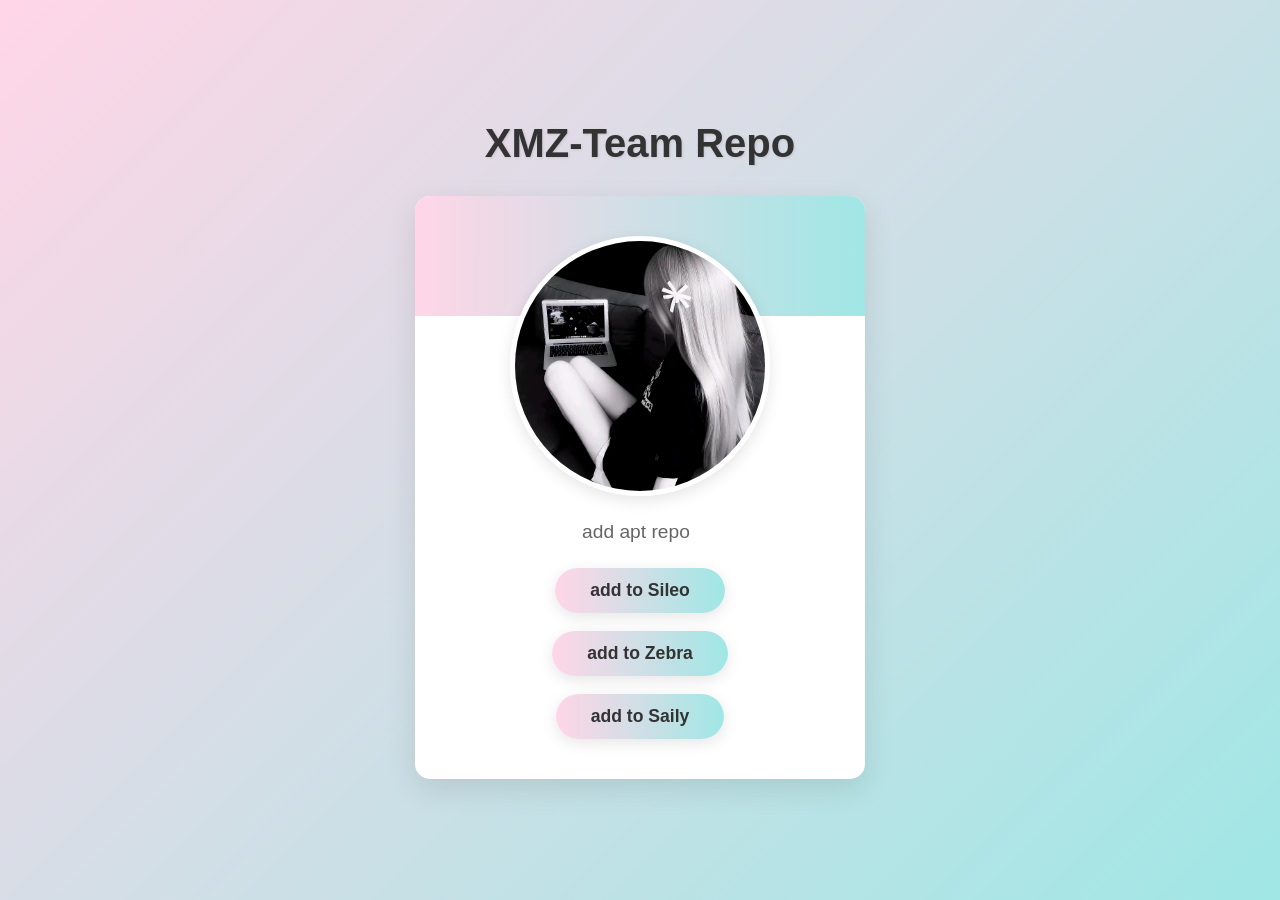
<file: index.html>
<!DOCTYPE html>
<html lang="zh-CN">
<head>
    <meta name="viewport" content="width=device-width, initial-scale=1" charset="UTF-8"/>
    <title>add apt repo</title>
    <link rel="stylesheet" href="./css/style.css">
    <script>
        addEventListener("load", function () {
            setTimeout(hideURLbar, 0);
        }, false);
        
        function hideURLbar() {
            window.scrollTo(0, 1);
        }
    </script>
</head>
<body>
    <div class="main-bg"></div>
    <h1>XMZ-Team Repo</h1>
    <div class="sub-main-w3">
        <div class="bg-content-w3pvt"></div>
        <div class="top-content-style">
            <img src="RepoIcon.png" alt="XMZ-Team Repo Logo"/>
        </div>
        <form action="#" method="post">
            <p class="legend">add apt repo<span class="fa fa-hand-o-down"></span></p>
            <a href="sileo://source/https://xmz-team.github.io/repo/">add to Sileo</a>
            <br>
            <br>
            <a href="zbra://sources/add/https://xmz-team.github.io/repo/">add to Zebra</a>
            <br>
            <br>
            <a href="apt-repo://https://xmz-team.github.io/repo/">add to Saily</a>
            <!-- 
            <br>
            <br>
            <a href="cydia://source/https://xmz-team.github.io/repo/">add to cydia</a>
            -->
        </form>
    </div>
</body>
</html>
</file>
<file: css/style.css>
:root {
    --primary-pink: #ffd6e7;
    --primary-cyan: #a0e7e5;
    --accent-cyan: #5cdbd3;
    --text-dark: #333333;
    --text-light: #666666;
    --white: #ffffff;
    --shadow: rgba(0, 0, 0, 0.1);
}

* {
    margin: 0;
    padding: 0;
    box-sizing: border-box;
    font-family: 'Helvetica Neue', Arial, sans-serif;
}

body {
    background: linear-gradient(135deg, var(--primary-pink) 0%, var(--primary-cyan) 100%);
    min-height: 100vh;
    display: flex;
    flex-direction: column;
    align-items: center;
    justify-content: center;
    padding: 20px;
    color: var(--text-dark);
}

.main-bg {
    position: fixed;
    top: 0;
    left: 0;
    width: 100%;
    height: 100%;
    background: linear-gradient(135deg, var(--primary-pink) 0%, var(--primary-cyan) 100%);
    z-index: -1;
}

h1 {
    font-size: 2.5rem;
    margin-bottom: 30px;
    color: var(--text-dark);
    text-align: center;
    text-shadow: 1px 1px 3px var(--shadow);
}

.sub-main-w3 {
    background-color: var(--white);
    border-radius: 15px;
    box-shadow: 0 10px 30px var(--shadow);
    padding: 40px 30px;
    width: 100%;
    max-width: 450px;
    position: relative;
    overflow: hidden;
}

.bg-content-w3pvt {
    position: absolute;
    top: 0;
    left: 0;
    width: 100%;
    height: 120px;
    background: linear-gradient(90deg, var(--primary-pink) 0%, var(--primary-cyan) 100%);
    z-index: 0;
}

.top-content-style {
    display: flex;
    justify-content: center;
    margin-bottom: 25px;
    position: relative;
    z-index: 1;
}

.top-content-style img {
    width: 260px;
    height: 260px;
    border-radius: 100%;
    border: 5px solid var(--white);
    box-shadow: 0 5px 15px var(--shadow);
}

form {
    position: relative;
    z-index: 1;
    text-align: center;
}

.legend {
    font-size: 1.2rem;
    margin-bottom: 25px;
    color: var(--text-light);
    font-weight: 500;
}

.legend span {
    color: var(--accent-cyan);
    margin-left: 8px;
}

a {
    display: inline-block;
    background: linear-gradient(90deg, var(--primary-pink) 0%, var(--primary-cyan) 100%);
    color: var(--text-dark);
    text-decoration: none;
    padding: 12px 35px;
    border-radius: 50px;
    font-weight: 600;
    font-size: 1.1rem;
    box-shadow: 0 4px 15px var(--shadow);
    transition: all 0.3s ease;
    border: none;
    cursor: pointer;
}

a:hover {
    transform: translateY(-3px);
    box-shadow: 0 7px 20px var(--shadow);
}

a:active {
    transform: translateY(1px);
}

@media (max-width: 480px) {
    .sub-main-w3 {
        padding: 30px 20px;
    }
    
    h1 {
        font-size: 2rem;
    }
    
    .legend {
        font-size: 1rem;
    }
}
</file>
